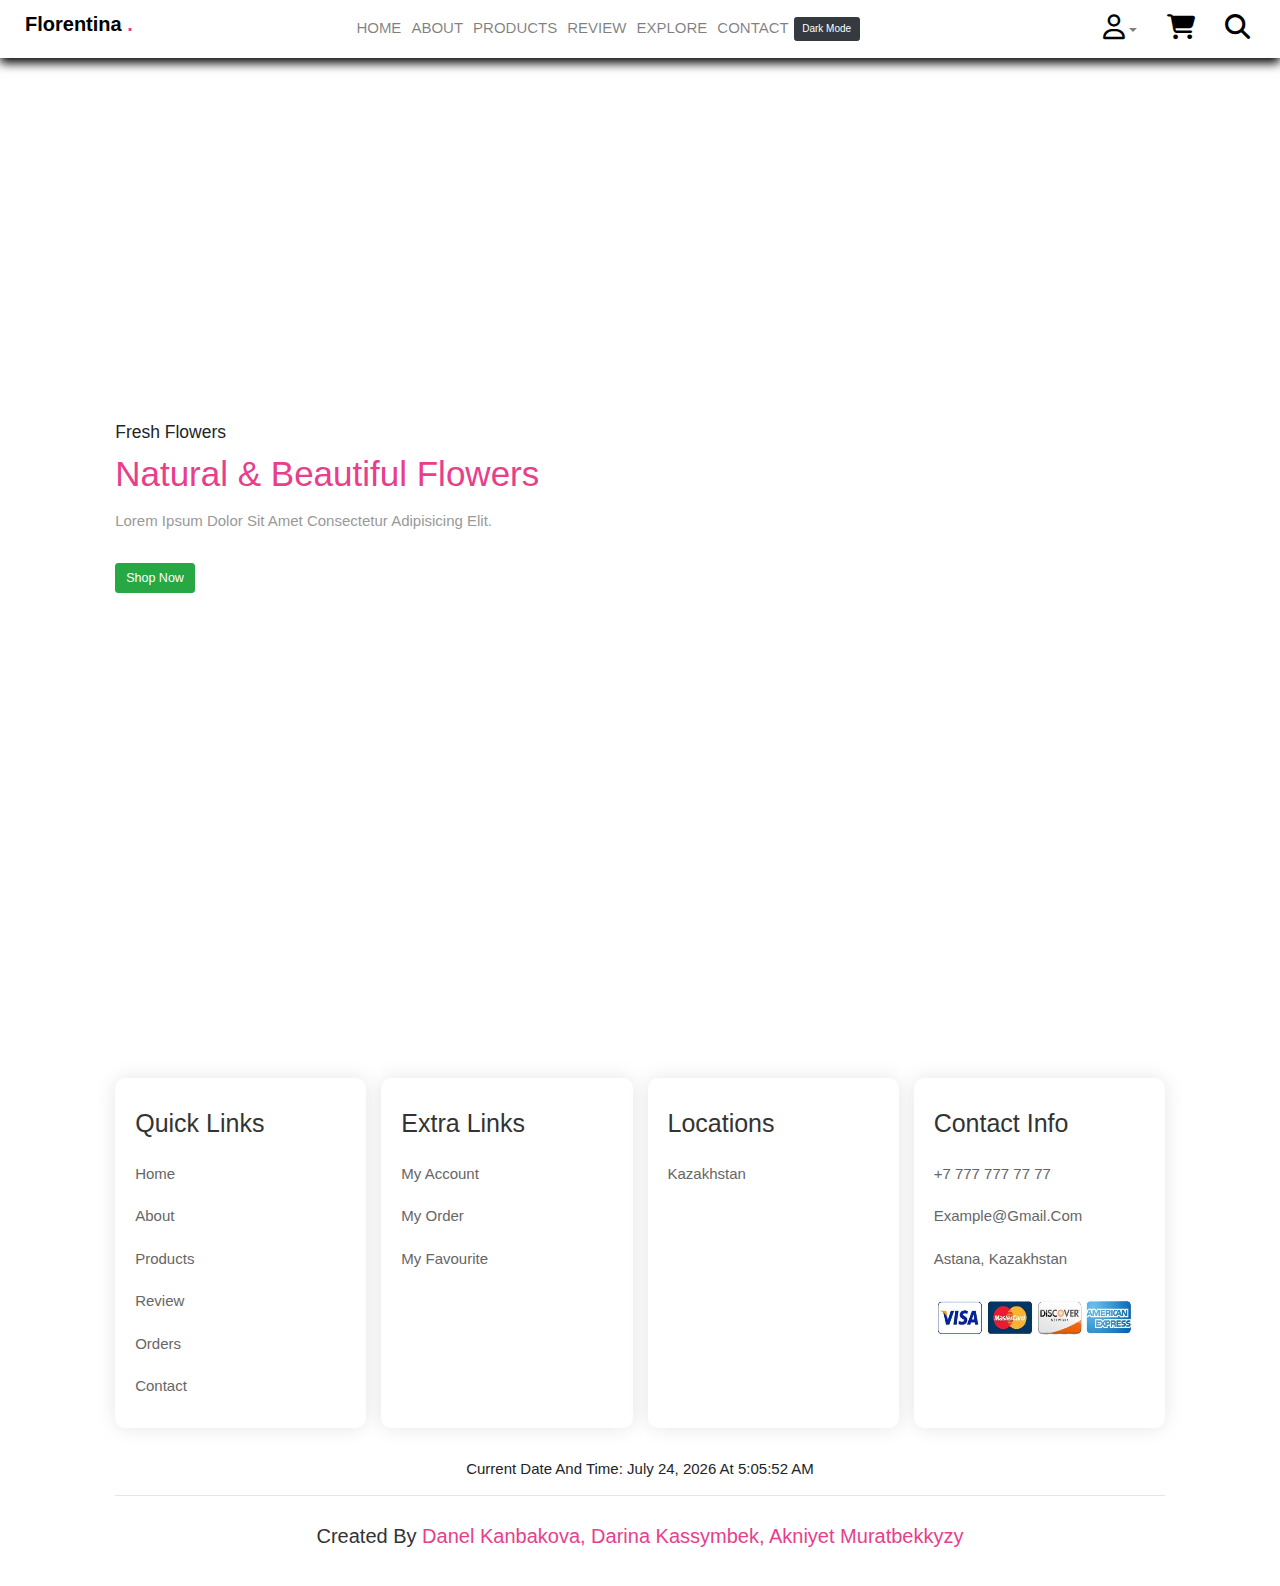
<file: Florentina(current)/index.html>
<!DOCTYPE html>
<html lang="en">
<head>
    <meta charset="UTF-8">
    <meta name="viewport" content="width=device-width, initial-scale=1.0">
    <title>Flower shop</title>
    <link rel="stylesheet" href="https://cdnjs.cloudflare.com/ajax/libs/font-awesome/6.6.0/css/all.min.css">
    <link rel="stylesheet" href="style.css">
    <link href="https://cdn.jsdelivr.net/npm/bootstrap@5.3.0/dist/css/bootstrap.min.css" rel="stylesheet">
    <link rel="stylesheet" href="https://cdn.jsdelivr.net/npm/bootstrap@5.3.3/dist/css/bootstrap.min.css">
    <link rel="stylesheet" href="https://cdn.jsdelivr.net/npm/bootstrap@4.0.0/dist/css/bootstrap.min.css" integrity="sha384-Gn5384xqQ1aoWXA+058RXPxPg6fy4IWvTNh0E263XmFcJlSAwiGgFAW/dAiS6JXm" crossorigin="anonymous">
</head>
<body>
    <!-- header section starts -->
    <nav class="navbar navbar-expand-lg navbar-light">
    <div class="container-fluid">
        <p class="navbrand" href="#">Florentina <span>.</span> </p>
        <button class="navbar-toggler" type="button" data-bs-toggle="collapse" data-bs-target="#navbarSupportedContent" aria-controls="navbarSupportedContent" aria-expanded="false" aria-label="Toggle navigation">
          <span class="navbar-toggler-icon"></span>
        </button>
        <div class="collapse navbar-collapse" id="navbarSupportedContent">
          <ul class="navbar-nav ms-auto mb-2 mb-lg-0 top-menu">
            <li class="nav-item">
              <a class="nav-link" href="index.html">Home</a>
            </li>
            <li class="nav-item">
              <a class="nav-link" href="about.html">About</a>
            </li>
            <li class="nav-item">
              <a class="nav-link" href="products.html">Products</a>
            </li>
                      <li class="nav-item">
              <a class="nav-link" href="review.html">Review</a>
            </li>
                      <li class="nav-item">
              <a class="nav-link" href="explore.html">Explore</a>
            </li>
                      <li class="nav-item">
              <a class="nav-link" href="contact.html">Contact</a>
            </li>
            <li class="nav-item">
              <button id="themeToggle" class="btn btn-dark">Dark Mode</button>
        </li>
          </ul>
  
          <ul class="navbar-nav ms-auto mb-2 mb-lg-0">
            <li class="nav-item dropdown">
              <a class="nav-link dropdown-toggle" data-bs-toggle="dropdown" href="#"><i class="far fa-user"></i></a>
              <ul class="dropdown-menu" aria-labelledby="navbarDropdown">
                <li><a class="dropdown-item" href="#">sign up</a></li>
                <li><a class="dropdown-item" href="#">login</a></li>
              </ul>
            </li>
            <li class="nav-item">
              <a class="nav-link" href="#"><i class="fas fa-shopping-cart"></i></a>
            </li>
            <li class="nav-item">
              <a class="nav-link" href="#"><i class="fas fa-search"></i></a>
            </li>
          </ul>
        </div>
      </div>
      <!-- button changing theme -->
     <script>
        const themeToggleButton = document.getElementById('themeToggle');
        const body = document.body;
        const navbar = document.getElementById('navbar');
    
        themeToggleButton.addEventListener('click', () => {
          if (body.classList.contains('light-theme')) {
            body.classList.remove('light-theme');
            body.classList.add('dark-theme');
            navbar.classList.remove('navbar-light');
            navbar.classList.add('navbar-dark');
            themeToggleButton.innerHTML = 'Light Mode';
          } else {
            body.classList.remove('dark-theme');
            body.classList.add('light-theme');
            navbar.classList.remove('navbar-dark');
            navbar.classList.add('navbar-light');
            themeToggleButton.innerHTML = 'Dark Mode';
          }
        });
    
    
      document.getElementById('themeToggle').addEventListener('click', function () {
      document.body.classList.toggle('dark-theme');
      
      if (document.body.classList.contains('dark-theme')) {
          this.textContent = 'Light Mode';
          this.classList.remove('btn-dark');
          this.classList.add('btn-light-mode');
      } else {
          this.textContent = 'Dark Mode';
          this.classList.remove('btn-light-mode');
          this.classList.add('btn-dark');
      }
    });
    
    </script>
 <!-- button changing theme -->
 
    </nav>
    <script src="https://cdn.jsdelivr.net/npm/bootstrap@5.0.0-beta3/dist/js/bootstrap.bundle.min.js" integrity="sha384-JEW9xMcG8R+pH31jmWH6WWP0WintQrMb4s7ZOdauHnUtxwoG2vI5DkLtS3qm9Ekf" crossorigin="anonymous"></script>


  
<!-- header section ends -->

    <!-- home section starts -->
    <section class="home" id="home">
        <div class="content">
            <h3>Fresh Flowers</h3>
            <span>Natural & Beautiful Flowers</span>
            <p>Lorem ipsum dolor sit amet consectetur adipisicing elit.</p>
            <!-- Bootstrap 'Shop Now' Button -->
            <a href="products.html" class="btn btn-success btn-lg">Shop Now</a>
        </div>
    </section>
    <!-- home section ends -->

    <!-- icons section starts -->
    <section class="icons-container">
        <!-- Content for icons (free delivery, offers, etc.) -->
    </section>
    <!-- icons section ends -->

    <!-- footer section starts -->
    <!-- footer section starts -->
    <section class="footer">
        <div class="box-container">

            <div class="box">
                <h3>quick links</h3>
                <a href="#">home</a>
                <a href="#">about</a>
                <a href="#">products</a>
                <a href="#">review</a>
                <a href="#">orders</a>
                <a href="#">contact</a>
            </div>

            <div class="box">
                <h3>extra links</h3>
                <a href="#">my account</a>
                <a href="#">my order</a>
                <a href="#">my favourite</a>
            </div>

            <div class="box">
                <h3>locations</h3>
                <a href="#">Kazakhstan</a>
            </div>

            <div class="box">
                <h3>contact info</h3>
                <a href="#">+7 777 777 77 77</a>
                <a href="#">example@gmail.com</a>
                <a href="#">astana, kazakhstan</a>
                <img src="images/payment.jpg" alt="">
            </div>

        </div>

        <div class="footer-content">
            <p>Current Date and Time: <span id="date-time"></span></p>
        </div>

        <script>
           function updateDateTime() {
    const now = new Date();
    const options = { 
        month: 'long', 
        day: 'numeric', 
        year: 'numeric', 
        hour: 'numeric', 
        minute: 'numeric', 
        second: 'numeric',  
        hour12: true       
    };
    const formattedDateTime = now.toLocaleString('en-US', options);
    document.getElementById('date-time').textContent = formattedDateTime;
}

updateDateTime();
setInterval(updateDateTime, 1000);  // 1000 мс = 1 секунда


        </script>

        <div class="credit">created by <span> Danel Kanbakova, Darina Kassymbek, Akniyet Muratbekkyzy</span></div>

    </section>
    <!-- footer section ends -->
</body>
</html>
</file>
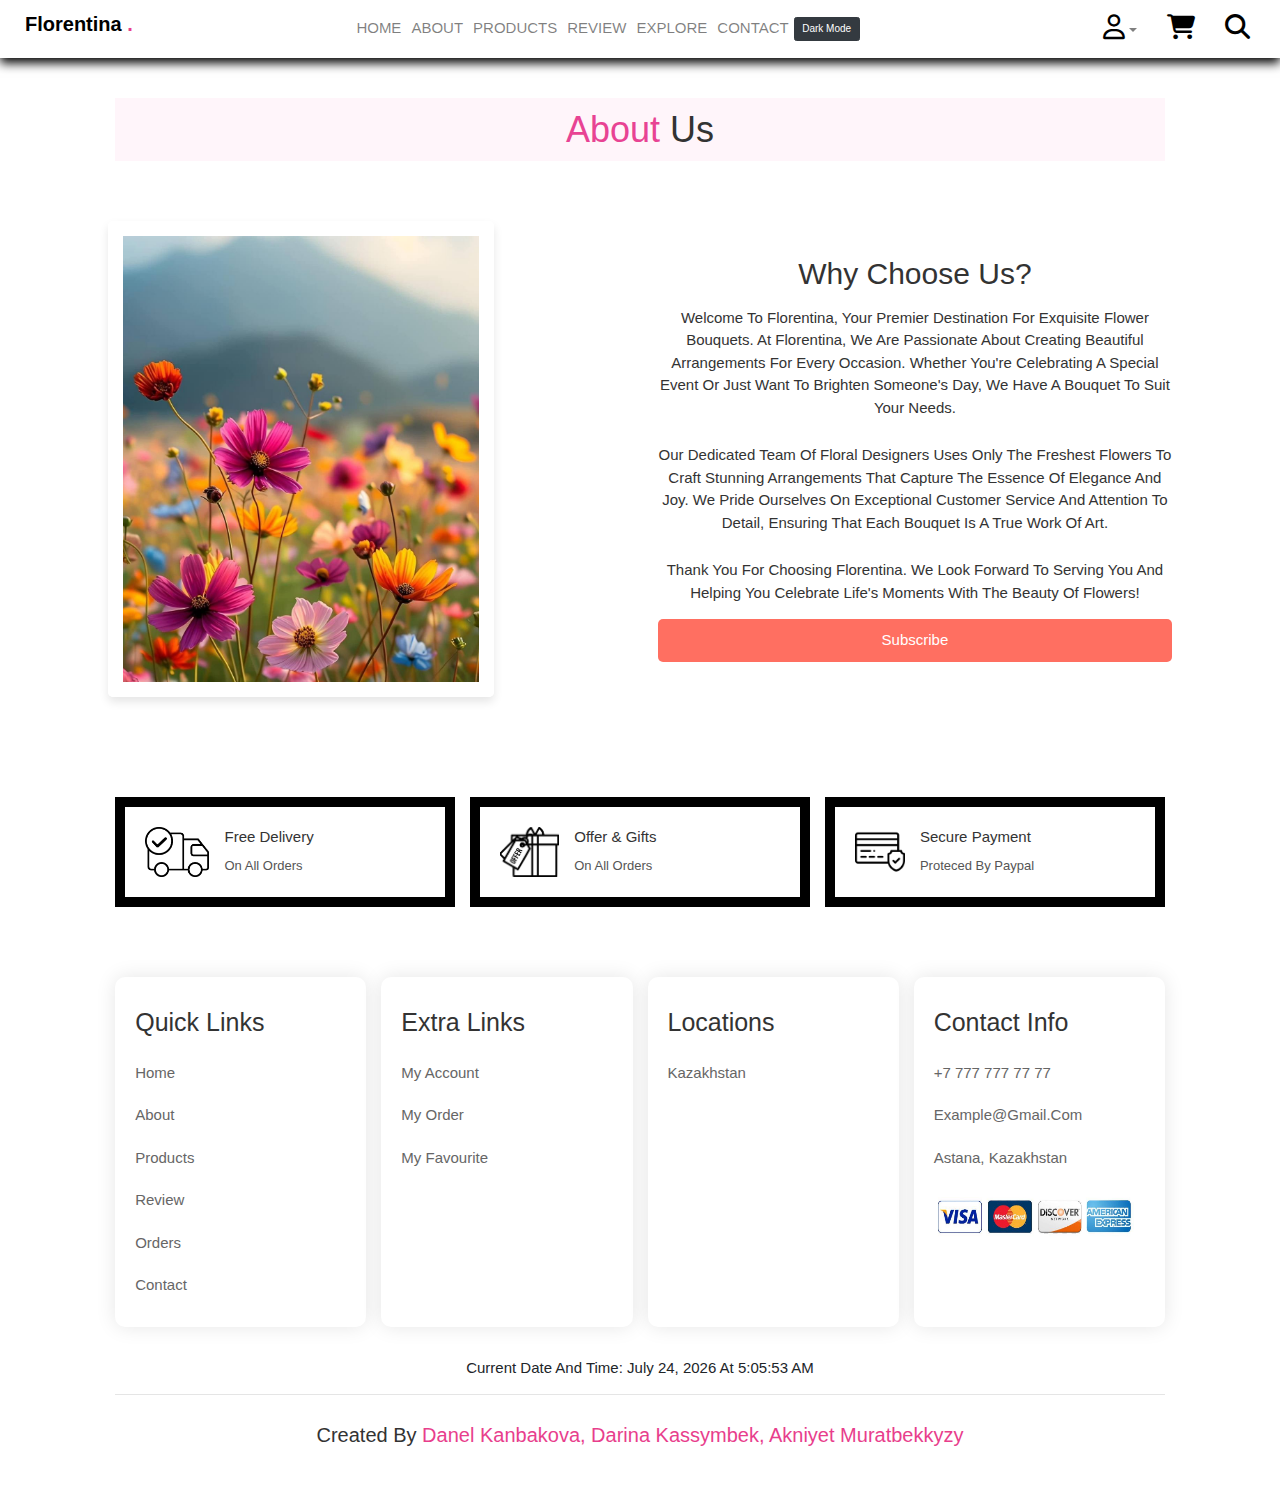
<file: Florentina(current)/about.html>
<!DOCTYPE html>
<html lang="en">
<head>
    <meta charset="UTF-8">
    <meta name="viewport" content="width=device-width, initial-scale=1.0">
    <title>About Us - Flower shop</title>
    <link rel="stylesheet" href="https://cdnjs.cloudflare.com/ajax/libs/font-awesome/6.6.0/css/all.min.css">
    <link rel="stylesheet" href="style.css">
    <link href="https://cdn.jsdelivr.net/npm/bootstrap@5.3.0/dist/css/bootstrap.min.css" rel="stylesheet">
    <link rel="stylesheet" href="https://cdn.jsdelivr.net/npm/bootstrap@5.3.3/dist/css/bootstrap.min.css">
    <link rel="stylesheet" href="https://cdn.jsdelivr.net/npm/bootstrap@4.0.0/dist/css/bootstrap.min.css" integrity="sha384-Gn5384xqQ1aoWXA+058RXPxPg6fy4IWvTNh0E263XmFcJlSAwiGgFAW/dAiS6JXm" crossorigin="anonymous">
</head>
<body>

    <!-- header section starts -->
    <nav class="navbar navbar-expand-lg navbar-light">
      <div class="container-fluid">
          <p class="navbrand" href="#">Florentina <span>.</span> </p>
          <button class="navbar-toggler" type="button" data-bs-toggle="collapse" data-bs-target="#navbarSupportedContent" aria-controls="navbarSupportedContent" aria-expanded="false" aria-label="Toggle navigation">
            <span class="navbar-toggler-icon"></span>
          </button>
          <div class="collapse navbar-collapse" id="navbarSupportedContent">
            <ul class="navbar-nav ms-auto mb-2 mb-lg-0 top-menu">
              <li class="nav-item">
                <a class="nav-link" href="index.html">Home</a>
              </li>
              <li class="nav-item">
                <a class="nav-link" href="about.html">About</a>
              </li>
              <li class="nav-item">
                <a class="nav-link" href="products.html">Products</a>
              </li>
                        <li class="nav-item">
                <a class="nav-link" href="review.html">Review</a>
              </li>
                        <li class="nav-item">
                <a class="nav-link" href="explore.html">Explore</a>
              </li>
                        <li class="nav-item">
                <a class="nav-link" href="contact.html">Contact</a>
              </li>
              <li class="nav-item">
                <button id="themeToggle" class="btn btn-dark">Dark Mode</button>
          </li>
            </ul>
    
            <ul class="navbar-nav ms-auto mb-2 mb-lg-0">
              <li class="nav-item dropdown">
                <a class="nav-link dropdown-toggle" data-bs-toggle="dropdown" href="#"><i class="far fa-user"></i></a>
                <ul class="dropdown-menu" aria-labelledby="navbarDropdown">
                  <li><a class="dropdown-item" href="#">sign up</a></li>
                  <li><a class="dropdown-item" href="#">login</a></li>
                </ul>
              </li>
              <li class="nav-item">
                <a class="nav-link" href="#"><i class="fas fa-shopping-cart"></i></a>
              </li>
              <li class="nav-item">
                <a class="nav-link" href="#"><i class="fas fa-search"></i></a>
              </li>
            </ul>
          </div>
        </div>
        <!-- button changing theme -->
       <script>
          const themeToggleButton = document.getElementById('themeToggle');
          const body = document.body;
          const navbar = document.getElementById('navbar');
      
          themeToggleButton.addEventListener('click', () => {
            if (body.classList.contains('light-theme')) {
              body.classList.remove('light-theme');
              body.classList.add('dark-theme');
              navbar.classList.remove('navbar-light');
              navbar.classList.add('navbar-dark');
              themeToggleButton.innerHTML = 'Light Mode';
            } else {
              body.classList.remove('dark-theme');
              body.classList.add('light-theme');
              navbar.classList.remove('navbar-dark');
              navbar.classList.add('navbar-light');
              themeToggleButton.innerHTML = 'Dark Mode';
            }
          });
      
      
        document.getElementById('themeToggle').addEventListener('click', function () {
        document.body.classList.toggle('dark-theme');
        
        if (document.body.classList.contains('dark-theme')) {
            this.textContent = 'Light Mode';
            this.classList.remove('btn-dark');
            this.classList.add('btn-light-mode');
        } else {
            this.textContent = 'Dark Mode';
            this.classList.remove('btn-light-mode');
            this.classList.add('btn-dark');
        }
      });
      
      </script>
   <!-- button changing theme -->
   
      </nav>
      <script src="https://cdn.jsdelivr.net/npm/bootstrap@5.0.0-beta3/dist/js/bootstrap.bundle.min.js" integrity="sha384-JEW9xMcG8R+pH31jmWH6WWP0WintQrMb4s7ZOdauHnUtxwoG2vI5DkLtS3qm9Ekf" crossorigin="anonymous"></script>
      <!-- header section ends -->

    <!-- about section starts -->
    <section class="about" id="about">
        <h1 class="heading"><span>About</span> Us</h1>
        <div class="row">
          <div class="image-container">
            <img src="images/about1.jpg">

          </div>
          <div class="aboutContent"> 
            <h3> why choose us?</h3> 
            <p>Welcome to Florentina, your premier destination for exquisite flower bouquets.  
                At Florentina, we are passionate about creating beautiful arrangements for every occasion.  
                Whether you're celebrating a special event or just want to brighten someone's day,  
                we have a bouquet to suit your needs.</p> 
            <p>Our dedicated team of floral designers uses only the freshest flowers to craft stunning  
                arrangements that capture the essence of elegance and joy. We pride ourselves on exceptional customer  
                service and attention to detail, ensuring that each bouquet is a true work of art.</p> 
            <p>Thank you for choosing Florentina. We look forward to serving you and helping you  
                celebrate life's moments with the beauty of flowers!</p> 
                 <!-- Button to open the subscription popup --> 
            <button id="openPopup" class="custom-btn">Subscribe</button> 
            </div> 
        </div> 
    </section> 
    <script>
    window.addEventListener('load', function() {
      const aboutSection = document.querySelector('.about');
      aboutSection.classList.add('visible'); // Добавляем класс "visible" после загрузки страницы
  });
  </script>
  
    <div id="popupForm" class="popup"> 
      <div class="popup-content"> 
          <span class="close">&times;</span> 
          <h2>Subscribe to Our Newsletter</h2> 
          <form> 
            <label for="name">Name:</label> 
              <input type="name" id="name" name="name" placeholder="Enter your name" required> 
              <label for="email">Email:</label> 
              <input type="email" id="email" name="email" placeholder="Enter your email" required> 
              <button type="submit" class="btn btn-primary">Subscribe</button> 
          </form> 
      </div> 
  </div> 
 
  <script>
     // Get elements 
   const popupForm = document.getElementById("popupForm"); 
   const openPopup = document.getElementById("openPopup"); 
   const closePopup = document.getElementsByClassName("close")[0]; 

   // Show popup when "Subscribe" button is clicked 
   openPopup.addEventListener("click", function() { 
       popupForm.style.display = "flex"; // Use flex to center it 
   }); 

   // Close popup when "x" is clicked 
   closePopup.addEventListener("click", function() { 
       popupForm.style.display = "none"; 
   }); 

   // Close popup if the user clicks outside the form 
   window.addEventListener("click", function(event) { 
       if (event.target === popupForm) { 
           popupForm.style.display = "none"; 
       } 
   }); 
  </script>

        </div>
    </section>
    <!-- about section ends -->

    <!-- icons section starts -->

    <section class="icons-container">
        <div class="icons">
            <img src="images/icon1.png" alt="">
            <div class="info">
                <h3> free delivery</h3>
                <span>on all orders</span>
            </div>
        </div>
            
        <div class="icons">
            <img src="images/icon2.png" alt="">
            <div class="info">
                <h3> offer & gifts</h3>
                <span>on all orders</span>
            </div>
        </div>

        <div class="icons">
            <img src="images/icon3.png" alt="">
            <div class="info">
                <h3> secure payment</h3>
                <span>proteced by paypal</span>
            </div>
        </div>

         
        
    </section>

    <!-- icons section ends -->

    <!-- footer section starts -->
    <section class="footer">
        <div class="box-container">

            <div class="box">
                <h3>quick links</h3>
                <a href="#">home</a>
                <a href="#">about</a>
                <a href="#">products</a>
                <a href="#">review</a>
                <a href="#">orders</a>
                <a href="#">contact</a>
            </div>

            <div class="box">
                <h3>extra links</h3>
                <a href="#">my account</a>
                <a href="#">my order</a>
                <a href="#">my favourite</a>
            </div>

            <div class="box">
                <h3>locations</h3>
                <a href="#">Kazakhstan</a>
            </div>

            <div class="box">
                <h3>contact info</h3>
                <a href="#">+7 777 777 77 77</a>
                <a href="#">example@gmail.com</a>
                <a href="#">astana, kazakhstan</a>
                <img src="images/payment.jpg" alt="">
            </div>

        </div>

        <div class="footer-content">
          <p>Current Date and Time: <span id="date-time"></span></p>
      </div>
      <script>
        function updateDateTime() {
    const now = new Date();
    const options = { 
        month: 'long', 
        day: 'numeric', 
        year: 'numeric', 
        hour: 'numeric', 
        minute: 'numeric', 
        second: 'numeric',  
        hour12: true       
    };
    const formattedDateTime = now.toLocaleString('en-US', options);
    document.getElementById('date-time').textContent = formattedDateTime;
  }
  
  updateDateTime();
  setInterval(updateDateTime, 1000);
  </script>

        <div class="credit">created by <span> Danel Kanbakova, Darina Kassymbek, Akniyet Muratbekkyzy</span></div>

    </section>
    <!-- footer section ends -->
</body>
</html>
</file>
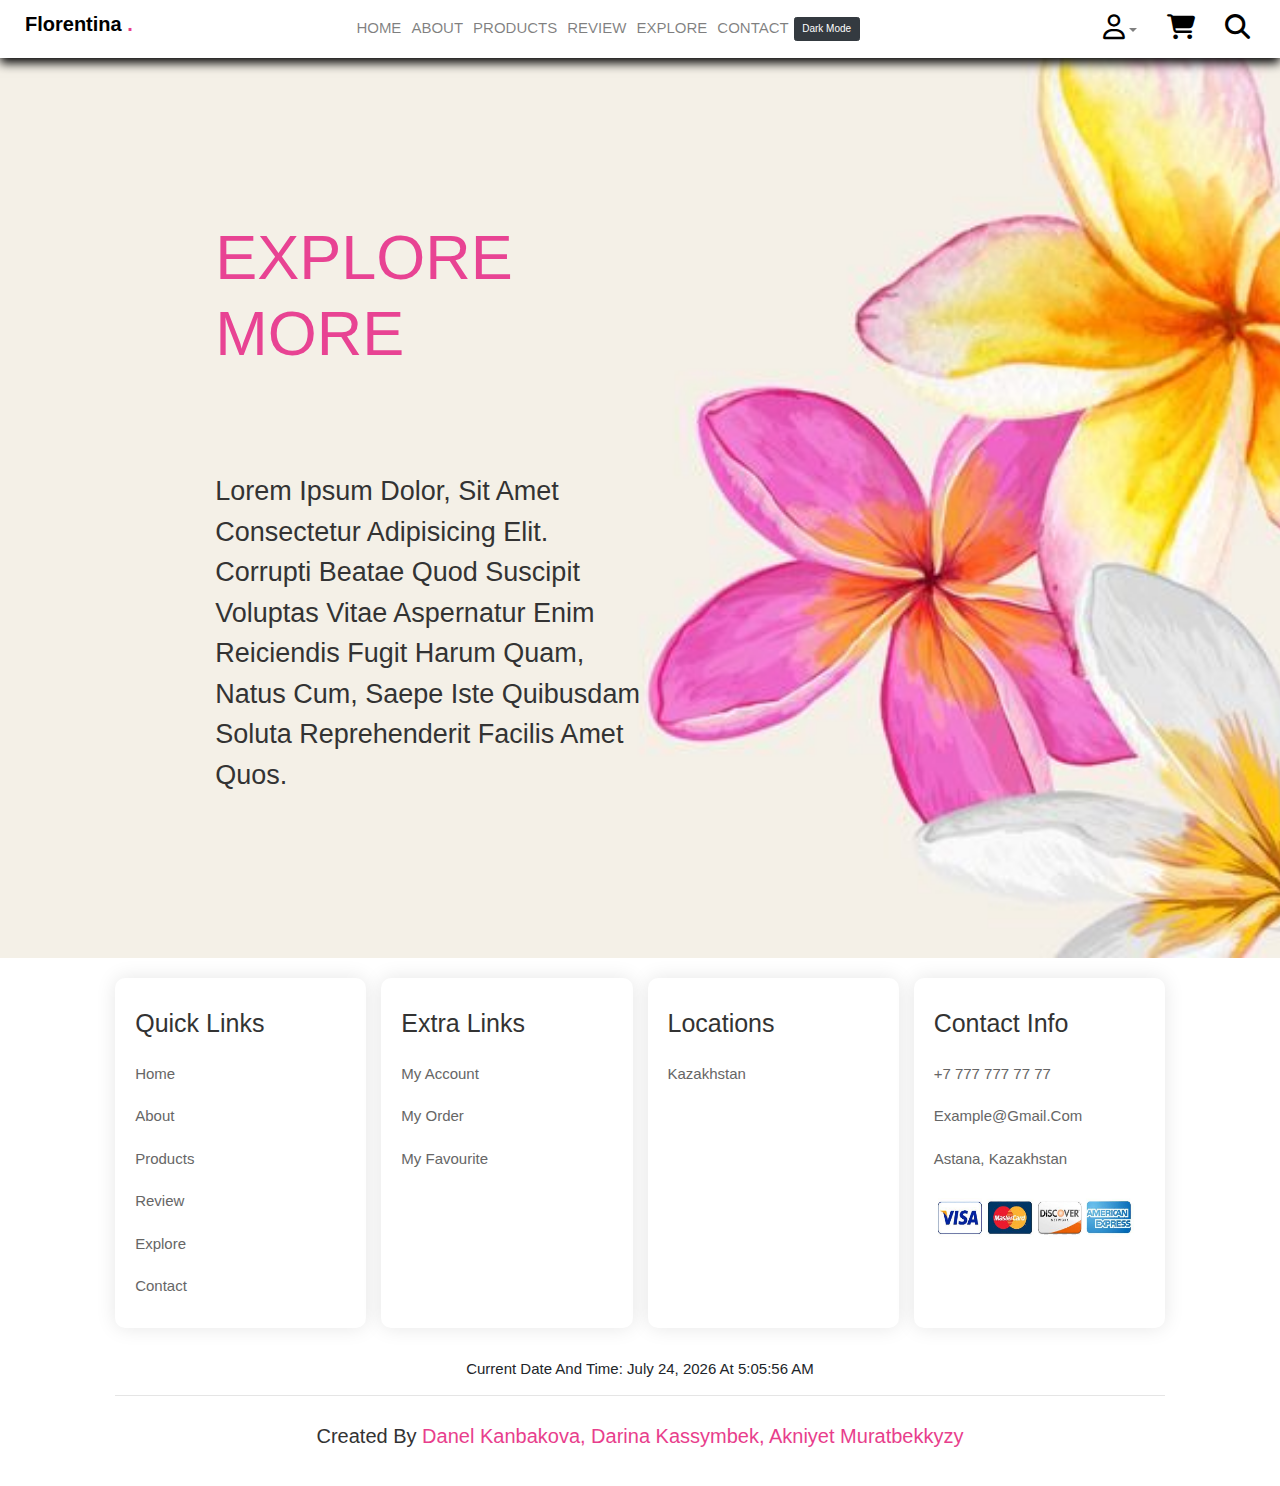
<file: Florentina(current)/explore.html>
<!DOCTYPE html>
<html lang="en">
<head>
    <meta charset="UTF-8">
    <meta name="viewport" content="width=device-width, initial-scale=1.0">
    <title>Explore - Flower shop</title>
    <link rel="stylesheet" href="https://cdnjs.cloudflare.com/ajax/libs/font-awesome/6.6.0/css/all.min.css">
    <link rel="stylesheet" href="style.css">
    <link href="https://cdn.jsdelivr.net/npm/bootstrap@5.3.0/dist/css/bootstrap.min.css" rel="stylesheet">
    <link rel="stylesheet" href="https://cdn.jsdelivr.net/npm/bootstrap@5.3.3/dist/css/bootstrap.min.css">
    <link rel="stylesheet" href="https://cdn.jsdelivr.net/npm/bootstrap@4.0.0/dist/css/bootstrap.min.css" integrity="sha384-Gn5384xqQ1aoWXA+058RXPxPg6fy4IWvTNh0E263XmFcJlSAwiGgFAW/dAiS6JXm" crossorigin="anonymous">
</head>
<body>
    <!-- header section starts -->
    <nav class="navbar navbar-expand-lg navbar-light">
      <div class="container-fluid">
          <p class="navbrand" href="#">Florentina <span>.</span> </p>
          <button class="navbar-toggler" type="button" data-bs-toggle="collapse" data-bs-target="#navbarSupportedContent" aria-controls="navbarSupportedContent" aria-expanded="false" aria-label="Toggle navigation">
            <span class="navbar-toggler-icon"></span>
          </button>
          <div class="collapse navbar-collapse" id="navbarSupportedContent">
            <ul class="navbar-nav ms-auto mb-2 mb-lg-0 top-menu">
              <li class="nav-item">
                <a class="nav-link" href="index.html">Home</a>
              </li>
              <li class="nav-item">
                <a class="nav-link" href="about.html">About</a>
              </li>
              <li class="nav-item">
                <a class="nav-link" href="products.html">Products</a>
              </li>
                        <li class="nav-item">
                <a class="nav-link" href="review.html">Review</a>
              </li>
                        <li class="nav-item">
                <a class="nav-link" href="explore.html">Explore</a>
              </li>
                        <li class="nav-item">
                <a class="nav-link" href="contact.html">Contact</a>
              </li>
              <li class="nav-item">
                <button id="themeToggle" class="btn btn-dark">Dark Mode</button>
          </li>
            </ul>
    
            <ul class="navbar-nav ms-auto mb-2 mb-lg-0">
              <li class="nav-item dropdown">
                <a class="nav-link dropdown-toggle" data-bs-toggle="dropdown" href="#"><i class="far fa-user"></i></a>
                <ul class="dropdown-menu" aria-labelledby="navbarDropdown">
                  <li><a class="dropdown-item" href="#">sign up</a></li>
                  <li><a class="dropdown-item" href="#">login</a></li>
                </ul>
              </li>
              <li class="nav-item">
                <a class="nav-link" href="#"><i class="fas fa-shopping-cart"></i></a>
              </li>
              <li class="nav-item">
                <a class="nav-link" href="#"><i class="fas fa-search"></i></a>
              </li>
            </ul>
          </div>
        </div>
        <!-- button changing theme -->
       <script>
          const themeToggleButton = document.getElementById('themeToggle');
          const body = document.body;
          const navbar = document.getElementById('navbar');
      
          themeToggleButton.addEventListener('click', () => {
            if (body.classList.contains('light-theme')) {
              body.classList.remove('light-theme');
              body.classList.add('dark-theme');
              navbar.classList.remove('navbar-light');
              navbar.classList.add('navbar-dark');
              themeToggleButton.innerHTML = 'Light Mode';
            } else {
              body.classList.remove('dark-theme');
              body.classList.add('light-theme');
              navbar.classList.remove('navbar-dark');
              navbar.classList.add('navbar-light');
              themeToggleButton.innerHTML = 'Dark Mode';
            }
          });
      
      
        document.getElementById('themeToggle').addEventListener('click', function () {
        document.body.classList.toggle('dark-theme');
        
        if (document.body.classList.contains('dark-theme')) {
            this.textContent = 'Light Mode';
            this.classList.remove('btn-dark');
            this.classList.add('btn-light-mode');
        } else {
            this.textContent = 'Dark Mode';
            this.classList.remove('btn-light-mode');
            this.classList.add('btn-dark');
        }
      });
      
      </script>
   <!-- button changing theme -->
   
      </nav>
      <script src="https://cdn.jsdelivr.net/npm/bootstrap@5.0.0-beta3/dist/js/bootstrap.bundle.min.js" integrity="sha384-JEW9xMcG8R+pH31jmWH6WWP0WintQrMb4s7ZOdauHnUtxwoG2vI5DkLtS3qm9Ekf" crossorigin="anonymous"></script>
      <!-- header section ends -->

    <!-- explore section starts -->
    <section class="explore" id="explore">
      <div class="explore-content">
          <h1>EXPLORE MORE</h1>
          <p>Lorem ipsum dolor, sit amet consectetur adipisicing elit. Corrupti beatae quod suscipit voluptas vitae aspernatur enim reiciendis fugit harum quam, natus cum, saepe iste quibusdam soluta reprehenderit facilis amet quos.</p>
      </div>
  </section>
    <!-- explore section ends -->

   <!-- <section class="explore" id="explore">
  
      <div class="image-ex">
        <img src="images/temp.jpg" alt=" ">
    </div>
      <div class="text">
          <h3> 1. Keep flowers in a cool spot.</h3>
          <p>Most flowers prefer temperatures between 65 to 72 degrees Fahrenheit (18 to 22 degrees Celsius) 
            and are best displayed away from direct sunlight or cooling vents. But how about, 
            where the sun shines every day, with an average temperature of 27 degrees Celsius? This sounds like perfect weather to humans, 
            but is it also for flowers?</p>
          <p>We love it when the sun is out, but your flowers prefer to shine in the shade. 
            Flowers like to be kept cool at a certain temperatures to breathe and intake food properly. 
            Find the coolest room in the house or office to place the flowers. 
            Rooms that have airconditioning would be preferable however, do not place them directly where the air blows. 
            Avoid putting your flowers in a room with a lot of wind. A cool and calm place should do the trick.</p>
      </div>  
  

  
    <div class="image-ex">
      <img src="images/tips2.jpg" alt=" ">
  </div>
    <div class="text">
        <h3> 2. Flowers are thirsty! Replenish the water frequently.</h3>
        <p>Flowers drink a lot of water! it is not uncommon for a large flower arrangement to suck up all the water within the first day.

          A quick tip: Refill the container every 1-2 days with water.
          
          Water tends to evaporate faster when it’s warm so it is important to always keep your flowers hydrated. 
          Keep the vase with water to ensure flowers do not dry out. Check the vase often to ensure it is full  (or the foam material is saturated).</p>
        
        <p>So should we fill the flowers with cold water? For most florists, the use of lukewarm (water at room temperature) water is ideal. 
          Lukewarm water is preferable as it has less oxygen in it and its molecules are more easily absorbed by flower stems than cold water.</p>
    </div>  


  <div class="image-ex">
    <img src="images/tips3.jpg" alt=" ">
</div>
  <div class="text">
      <h3> 3. Do NOT put flowers near fruits or vegetables.</h3>
      <p>A common question we get is “Can I put my flowers in the refrigerator?” or “Does putting flowers in the fridge make them last longer?”
         Well If you have a new empty fridge, big enough to fit a flower arrangement, and also set to the perfect temperate, SURE! 
         However, most of us have a home fridge that is mainly used for storing food. Fruits and vegetables produce a deadly gas called ethylene. 
         This gas will influence the ethylene production in the flowers and by this cause more rapid aging of flowers. </p>
  </div>  
 

  <div class="image-ex">
    <img src="images/tips4.jpg" alt=" ">
</div>
  <div class="text">
      <h3> 4. Re-cut stems for more efficient water absorption.</h3>
      <p>By cutting the stems just before placing them in water, you expose fresh tissue that can suck up the water more efficiently.

        Use sharp scissors when cutting to ensure a clean cut that leaves cells undamaged. Damaged stems can’t drink enough water. 
        If you have flowers in a vase, cut the stems at a sharp angle, (roughly 45 degrees) so when they touch the bottom, 
        they have a more free surface area to suck up water. </p>
  </div>  


  <div class="image-ex">
    <img src="images/tips5.jpg" alt=" ">
</div>
  <div class="text">
      <h3> 5. Wash old vase/container thoroughly before placing new flowers.</h3>
      <p>Bacteria builds up in dirty vases and do not go away just because the vase dries out. As soon as you add water again, 
        the vase will be prone to bacteria. Wash the vase/container very thoroughly in hot soapy water or, in your dishwasher. 
        Before putting fresh flowers in a vase, be sure no debris is floating in the water (such as leaves and stem parts) as this could promote the growth of bacteria which can shorten a flower’s life. </p>
  </div>  

  </section> -->






    <!-- footer section starts -->
    <section class="footer">
      <div class="box-container">

          <div class="box">
              <h3>quick links</h3>
              <a href="index.html">home</a>
              <a href="about.html">about</a>
              <a href="products.html">products</a>
              <a href="review.html">review</a>
              <a href="explore.html">explore</a>
              <a href="contact.html">contact</a>
          </div>

          <div class="box">
              <h3>extra links</h3>
              <a href="#">my account</a>
              <a href="#">my order</a>
              <a href="#">my favourite</a>
          </div>

          <div class="box">
              <h3>locations</h3>
              <a href="#">Kazakhstan</a>
          </div>

          <div class="box">
              <h3>contact info</h3>
              <a href="#">+7 777 777 77 77</a>
              <a href="#">example@gmail.com</a>
              <a href="#">astana, kazakhstan</a>
              <img src="images/payment.jpg" alt="">
          </div>

      </div>
      <div class="footer-content">
        <p>Current Date and Time: <span id="date-time"></span></p>
    </div>

    <script>
       function updateDateTime() {
const now = new Date();
const options = { 
    month: 'long', 
    day: 'numeric', 
    year: 'numeric', 
    hour: 'numeric', 
    minute: 'numeric', 
    second: 'numeric',  
    hour12: true       
};
const formattedDateTime = now.toLocaleString('en-US', options);
document.getElementById('date-time').textContent = formattedDateTime;
}

updateDateTime();
setInterval(updateDateTime, 1000);  // 1000 мс = 1 секунда


    </script>

      <div class="credit">created by <span> Danel Kanbakova, Darina Kassymbek, Akniyet Muratbekkyzy</span></div>

  </section>
  <!-- footer section ends -->
</body>
</html>
</file>
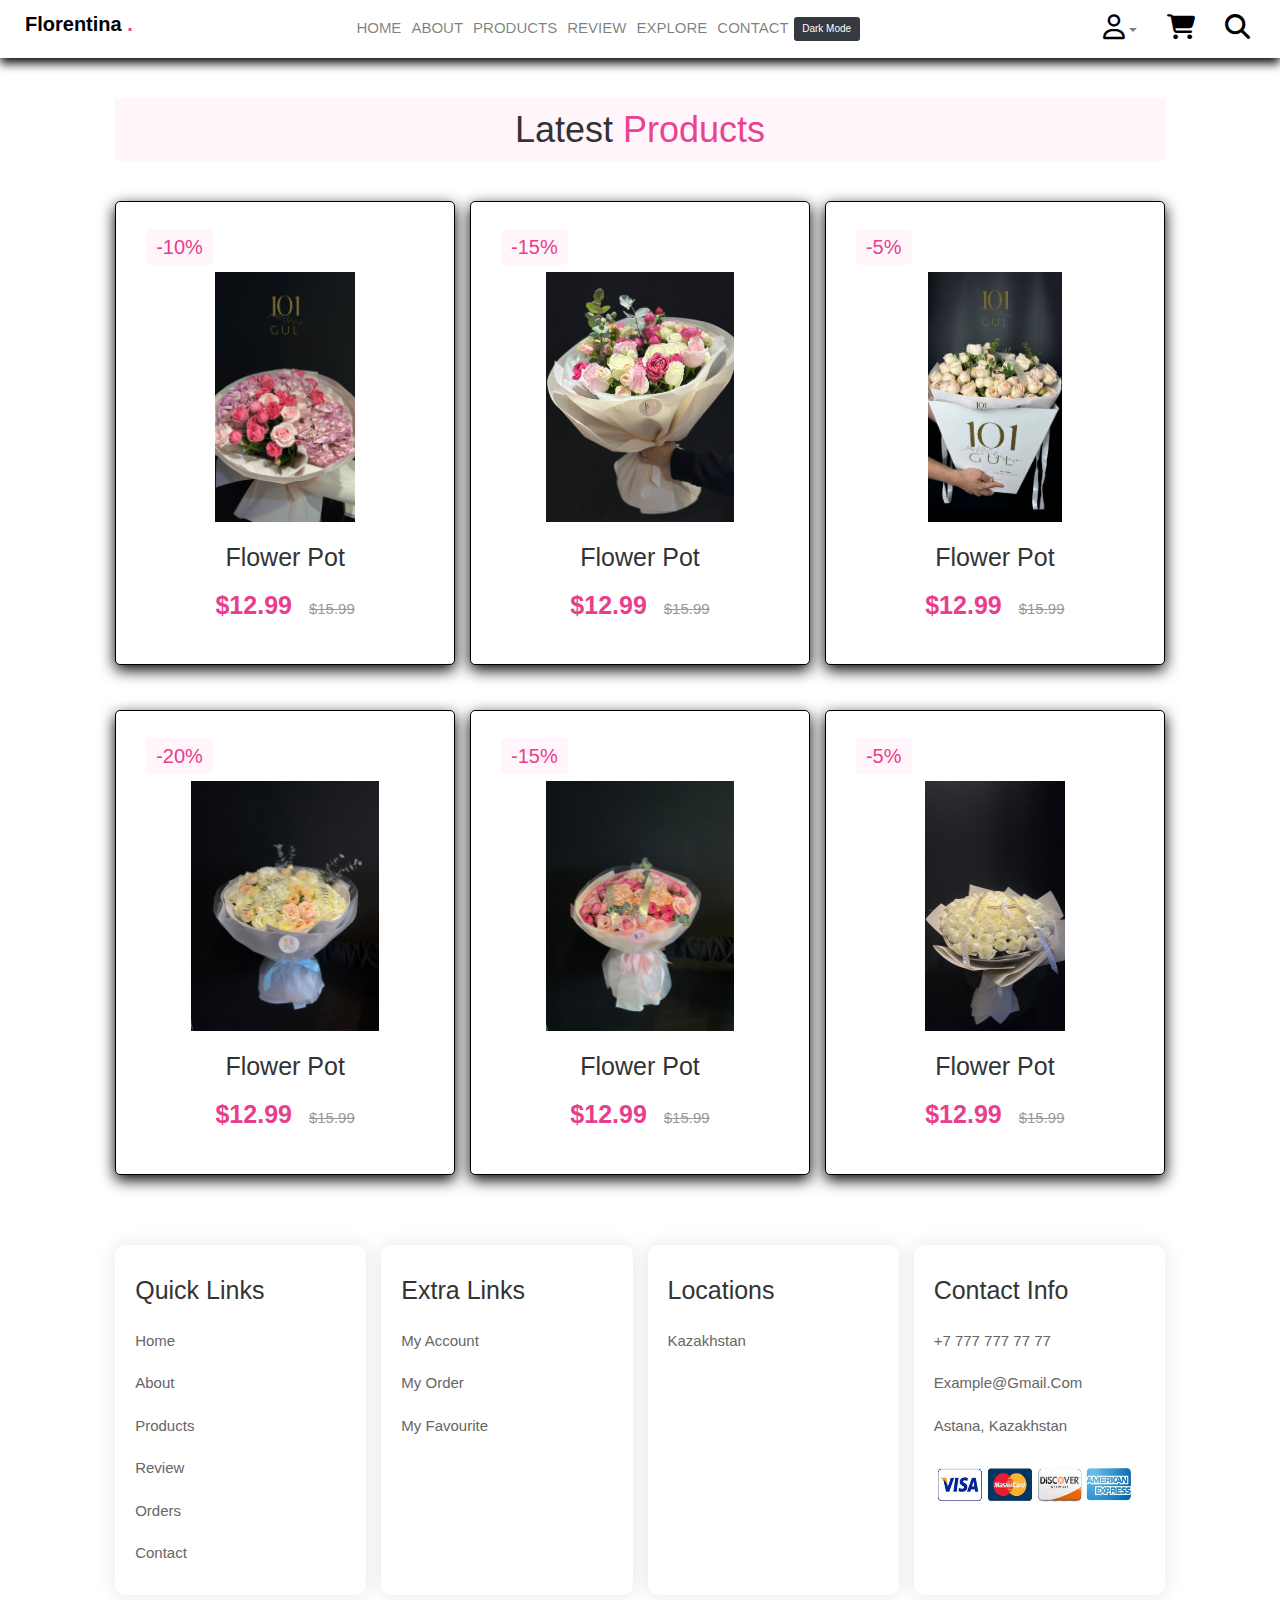
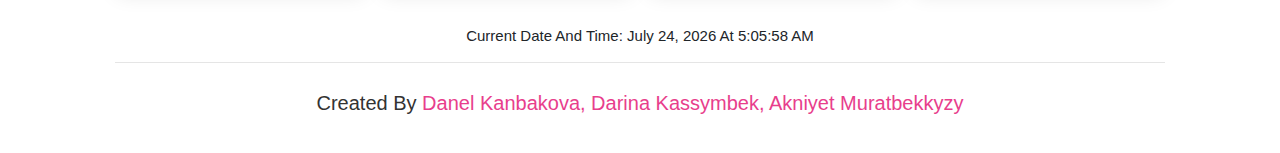
<file: Florentina(current)/products.html>
<!DOCTYPE html>
<html lang="en">
<head>
    <meta charset="UTF-8">
    <meta name="viewport" content="width=device-width, initial-scale=1.0">
    <title>Products - Flower shop</title>
    <link rel="stylesheet" href="https://cdnjs.cloudflare.com/ajax/libs/font-awesome/6.6.0/css/all.min.css">
    <link rel="stylesheet" href="style.css">
    <link href="https://cdn.jsdelivr.net/npm/bootstrap@5.3.0/dist/css/bootstrap.min.css" rel="stylesheet">
    <link rel="stylesheet" href="https://cdn.jsdelivr.net/npm/bootstrap@5.3.3/dist/css/bootstrap.min.css">
    <link rel="stylesheet" href="https://cdn.jsdelivr.net/npm/bootstrap@4.0.0/dist/css/bootstrap.min.css" integrity="sha384-Gn5384xqQ1aoWXA+058RXPxPg6fy4IWvTNh0E263XmFcJlSAwiGgFAW/dAiS6JXm" crossorigin="anonymous">
    <link rel="stylesheet" href="https://cdnjs.cloudflare.com/ajax/libs/font-awesome/6.6.0/css/all.min.css">
</head>
<body>
    <!-- header section starts -->
    <nav class="navbar navbar-expand-lg navbar-light">
      <div class="container-fluid">
          <p class="navbrand" href="#">Florentina <span>.</span> </p>
          <button class="navbar-toggler" type="button" data-bs-toggle="collapse" data-bs-target="#navbarSupportedContent" aria-controls="navbarSupportedContent" aria-expanded="false" aria-label="Toggle navigation">
            <span class="navbar-toggler-icon"></span>
          </button>
          <div class="collapse navbar-collapse" id="navbarSupportedContent">
            <ul class="navbar-nav ms-auto mb-2 mb-lg-0 top-menu">
              <li class="nav-item">
                <a class="nav-link" href="index.html">Home</a>
              </li>
              <li class="nav-item">
                <a class="nav-link" href="about.html">About</a>
              </li>
              <li class="nav-item">
                <a class="nav-link" href="products.html">Products</a>
              </li>
                        <li class="nav-item">
                <a class="nav-link" href="review.html">Review</a>
              </li>
                        <li class="nav-item">
                <a class="nav-link" href="explore.html">Explore</a>
              </li>
                        <li class="nav-item">
                <a class="nav-link" href="contact.html">Contact</a>
              </li>
              <li class="nav-item">
                <button id="themeToggle" class="btn btn-dark">Dark Mode</button>
          </li>
            </ul>
    
            <ul class="navbar-nav ms-auto mb-2 mb-lg-0">
              <li class="nav-item dropdown">
                <a class="nav-link dropdown-toggle" data-bs-toggle="dropdown" href="#"><i class="far fa-user"></i></a>
                <ul class="dropdown-menu" aria-labelledby="navbarDropdown">
                  <li><a class="dropdown-item" href="#">sign up</a></li>
                  <li><a class="dropdown-item" href="#">login</a></li>
                </ul>
              </li>
              <li class="nav-item">
                <a class="nav-link" href="#"><i class="fas fa-shopping-cart"></i></a>
              </li>
              <li class="nav-item">
                <a class="nav-link" href="#"><i class="fas fa-search"></i></a>
              </li>
            </ul>
          </div>
        </div>
        <!-- button changing theme -->
       <script>
          const themeToggleButton = document.getElementById('themeToggle');
          const body = document.body;
          const navbar = document.getElementById('navbar');
      
          themeToggleButton.addEventListener('click', () => {
            if (body.classList.contains('light-theme')) {
              body.classList.remove('light-theme');
              body.classList.add('dark-theme');
              navbar.classList.remove('navbar-light');
              navbar.classList.add('navbar-dark');
              themeToggleButton.innerHTML = 'Light Mode';
            } else {
              body.classList.remove('dark-theme');
              body.classList.add('light-theme');
              navbar.classList.remove('navbar-dark');
              navbar.classList.add('navbar-light');
              themeToggleButton.innerHTML = 'Dark Mode';
            }
          });
      
      
        document.getElementById('themeToggle').addEventListener('click', function () {
        document.body.classList.toggle('dark-theme');
        
        if (document.body.classList.contains('dark-theme')) {
            this.textContent = 'Light Mode';
            this.classList.remove('btn-dark');
            this.classList.add('btn-light-mode');
        } else {
            this.textContent = 'Dark Mode';
            this.classList.remove('btn-light-mode');
            this.classList.add('btn-dark');
        }
      });
      
      </script>
   <!-- button changing theme -->
   
      </nav>
      <script src="https://cdn.jsdelivr.net/npm/bootstrap@5.0.0-beta3/dist/js/bootstrap.bundle.min.js" integrity="sha384-JEW9xMcG8R+pH31jmWH6WWP0WintQrMb4s7ZOdauHnUtxwoG2vI5DkLtS3qm9Ekf" crossorigin="anonymous"></script>
    <!-- header section ends -->
    
    <section class="products" id="products">
        <h1 class="heading">latest <span> products</span></h1>

        <div class="box-container">
            
            <div class="box">
               <span class="discount">-10%</span> 
               <div class="image">
                <img src="images/f1.jpg" alt="">
                <div class="icons">
                    <a href="#" class="fas fa-heart"></a>
                    <a href="#" class="cart-btn">add to cart</a>
                    <a href="#" class="fas fa-share"></a>
                </div>
               </div>
               <div class="content">
                <h3>flower pot</h3>
                <div class="price">$12.99 <span>$15.99</span></div>
               </div>
            </div>
            
            <div class="box">
                <span class="discount">-15%</span> 
                <div class="image">
                 <img src="images/f2.jpg" alt="">
                 <div class="icons">
                     <a href="#" class="fas fa-heart"></a>
                     <a href="#" class="cart-btn">add to cart</a>
                     <a href="#" class="fas fa-share"></a>
                 </div>
                </div>
                <div class="content">
                 <h3>flower pot</h3>
                 <div class="price">$12.99 <span>$15.99</span></div>
                </div>
             </div>
             
             <div class="box">
                <span class="discount">-5%</span> 
                <div class="image">
                 <img src="images/f3.jpg" alt="">
                 <div class="icons">
                     <a href="#" class="fas fa-heart"></a>
                     <a href="#" class="cart-btn">add to cart</a>
                     <a href="#" class="fas fa-share"></a>
                 </div>
                </div>
                <div class="content">
                 <h3>flower pot</h3>
                 <div class="price">$12.99 <span>$15.99</span></div>
                </div>
             </div>

             <div class="box">
                <span class="discount">-20%</span> 
                <div class="image">
                 <img src="images/IMG_2812.jpg" alt="">
                 <div class="icons">
                     <a href="#" class="fas fa-heart"></a>
                     <a href="#" class="cart-btn">add to cart</a>
                     <a href="#" class="fas fa-share"></a>
                 </div>
                </div>
                <div class="content">
                 <h3>flower pot</h3>
                 <div class="price">$12.99 <span>$15.99</span></div>
                </div>
             </div>

             <div class="box">
                <span class="discount">-15%</span> 
                <div class="image">
                 <img src="images/IMG_2824.jpg" alt="">
                 <div class="icons">
                     <a href="#" class="fas fa-heart"></a>
                     <a href="#" class="cart-btn">add to cart</a>
                     <a href="#" class="fas fa-share"></a>
                 </div>
                </div>
                <div class="content">
                 <h3>flower pot</h3>
                 <div class="price">$12.99 <span>$15.99</span></div>
                </div>
             </div>

             <div class="box">
                <span class="discount">-5%</span> 
                <div class="image">
                 <img src="images/f6.jpg" alt="">
                 <div class="icons">
                     <a href="#" class="fas fa-heart"></a>
                     <a href="#" class="cart-btn">add to cart</a>
                     <a href="#" class="fas fa-share"></a>
                 </div>
                </div>
                <div class="content">
                 <h3>flower pot</h3>
                 <div class="price">$12.99 <span>$15.99</span></div>
                </div>
             </div>

        </div>
    </section>

    
<!-- Bootstrap JS Bundle -->
<script src="https://cdnjs.cloudflare.com/ajax/libs/bootstrap/5.3.0/js/bootstrap.bundle.min.js"></script>
</body>
</html>


 <!-- products section ends -->
  

    <!-- footer section starts -->
    <section class="footer">
        <div class="box-container">

            <div class="box">
                <h3>quick links</h3>
                <a href="#">home</a>
                <a href="#">about</a>
                <a href="#">products</a>
                <a href="#">review</a>
                <a href="#">orders</a>
                <a href="#">contact</a>
            </div>

            <div class="box">
                <h3>extra links</h3>
                <a href="#">my account</a>
                <a href="#">my order</a>
                <a href="#">my favourite</a>
            </div>

            <div class="box">
                <h3>locations</h3>
                <a href="#">Kazakhstan</a>
            </div>

            <div class="box">
                <h3>contact info</h3>
                <a href="#">+7 777 777 77 77</a>
                <a href="#">example@gmail.com</a>
                <a href="#">astana, kazakhstan</a>
                <img src="images/payment.jpg" alt="">
            </div>

        </div>
        <div class="footer-content">
          <p>Current Date and Time: <span id="date-time"></span></p>
      </div>

      <script>
         function updateDateTime() {
  const now = new Date();
  const options = { 
      month: 'long', 
      day: 'numeric', 
      year: 'numeric', 
      hour: 'numeric', 
      minute: 'numeric', 
      second: 'numeric',  
      hour12: true       
  };
  const formattedDateTime = now.toLocaleString('en-US', options);
  document.getElementById('date-time').textContent = formattedDateTime;
}

updateDateTime();
setInterval(updateDateTime, 1000);  // 1000 мс = 1 секунда


      </script>

        <div class="credit">created by <span> Danel Kanbakova, Darina Kassymbek, Akniyet Muratbekkyzy</span></div>

    </section>
    <!-- footer section ends -->
</body>
</html>
</file>
<file: Florentina(current)/style.css>
:root{
    --pink: #e84393;
}

*{
    margin: 0; 
    padding:0;
    box-sizing: border-box;
    font-family: Verdana, Geneva, Tahoma, sans-serif;
    outline: none; border: none;
    text-decoration: none;
    text-transform: capitalize;
    transition: .2s linear;
}

html{
    font-size: 62.5%;
    scroll-behavior: smooth;
    scroll-padding-top: 6rem;
    overflow-x: hidden;
}

section{
    padding: 2rem 9%;
}

.heading{
    text-align: center;
    font-size: 4rem;
    color: #333;
    padding: 1rem;
    margin: 2rem 0;
    background: rgba(255, 51, 153, .05);
    z-index: 1000;
}

.heading span{
    color: var(--pink);
}

.btn{
    display: inline-block;
    margin-top: 1rem;
    border-radius: 5rem;
    background: #333;
    color: #fff;
    padding: .9rem 3.5rem;
    cursor: pointer;
    font-size: 1.7rem;
}

.btn:hover{
    background: var(--pink);
}

body {
	font-family: 'Roboto', sans-serif;
	font-size: 14px;
	font-weight: 400;
	color: #000;
	background-color: #fff;
	min-width: 320px;
}

.navbar{
    background-color: #fff;
    display: flex;
    align-items: center;
    justify-content: space-between;
    padding: 20px 50px;
    position: fixed;
    top: 0;
    width: 100%;
    z-index: 1000;
    box-shadow: 0 .5rem 1rem rgba(0, 0, 0, 1);
}

.navbar-light .navbar-nav .nav-link {
  color: #111;
  font-weight: 500;
  text-transform: uppercase;
  font-size: 1.5rem;
  padding: 10px 25px;
  align-items: center;
}

.navbar-nav .dropdown-menu {
  right: 0;
  left: auto;
  font-size: 1.25rem;
}

.top-menu li a::after {
  content: '';
  display: block;
  width: 100%;
  background-color: #111;
  height: 2px;
  transition: all .3s;
  transform: scale(0);
  color:#000;
    
}

.top-menu li a:hover::after {
  transform: scale(1);
}

.nav-item i{
    font-size: 2.5rem;
    color:#000;
    margin-left: 2rem;
}

.nav-item :hover{
    color:var(--pink);
}

.navbrand {
    font-size: 2rem;
    color: #000;
    font-weight: bolder;
    text-decoration: none;

}

.navbrand span{
    color:var(--pink);
    text-decoration: none;

}

.aboutContent{
    font-size: 14px;
    text-align: center;
    flex: 1 1 40rem;;
}

.about .row{
    display: flex;
    align-items: center;
    gap: 2rem;
    flex-wrap: wrap;
    padding: 2rem 0;
    padding-bottom: 3rem;
}

.about .row .image-container{
    flex: 1 1 40rem;
    position: relative;
}

.about .row .image-container img{
    width: 75%;
    border: 1.5rem solid #fff;
    border-radius: .5rem;
    box-shadow: 0 .5rem 1rem rgba(0, 0, 0, .1);
    height: 25%;
    object-fit: cover;
    opacity: 0; /* Изначально скрыто */
    transform: translateX(-30px); /* Сдвиг влево */
    transition: opacity 1s ease /* Плавное появление с задержкой */

}

.about .row .image-container h3{
    position: inherit;
    top: 50%; transform: translateY();
    font-size: 3rem;
    background: #fff;
    width: 80%;
    padding: 1rem 2rem;
    text-align: center;
    
}

.about.row.aboutContent {
    flex: 1 1 40rem;
    opacity: 0; /* Изначально скрыто */
    transform: translateX(30px); /* Сдвиг вправо */
    transition: opacity 0.5s ease;  /* Плавное появление с задержкой */

}

.about .row .aboutContent h3{
    font-size: 3rem;
    color: #333;
}

.about .row .aboutContent p{
    font-size: 1.5rem;
    color: #333;
    padding: .5rem 0;
    padding-top: 1rem;
    line-height: 1.5;
}

.aboutContent h3, 
.aboutContent p, 
.custom-btn {
    opacity: 0;
    transition: opacity 1s ease 0.5s, transform 1s ease 0.5s;
}

/* Анимации при добавлении класса visible */
.about.visible .heading,
.about.visible .image-container img,
.about.visible .aboutContent {
    opacity: 1;
    transform: translateX(0); /* Возвращаем к исходному положению */
}

.about.visible .aboutContent h3,
.about.visible .aboutContent p,
.about.visible .custom-btn {
    opacity: 1; /* Плавное появление текста и кнопки */
}

.home{
    display: flex;
    align-items: center;
    min-height: 100vh;
    background: url(https://www.zastavki.com/pictures/originals/2024/Nature___Flowers_Beautiful_bouquet_of_pink_tulips_on_a_blue_background_with_ribbon_168779_.jpg) no-repeat;
    background-size: cover;
    background-position: center;
}

.home .content{
    max-width: 50rem;
}

.home .content span{
    font-size: 3.5rem;
    color: var(--pink);
    padding: 1rem 0;
    line-height: 1.5;
}

.home .content p{
    font-size: 1.5rem;
    color: #999;
    padding: 1rem 0;
    line-height: 1.5;
}

.icons-container{
    background: #fff;
    display: flex;
    flex-wrap: wrap;
    gap: 1.5rem;
    padding-top: 5rem;
    padding-bottom: 5rem;
}

.icons-container .icons{
    background: #fff;
    border: 1rem solid rgba(0, 0, 0, 1);
    padding: 2rem;
    display: flex;
    align-items: center;
    flex: 1 1 25rem;
}

.icons-container .icons img{
    height: 5rem;
    margin-right: 1.5rem;
}

.icons-container .icons h3{
    color: #333;
    padding-bottom: .5rem;
    font-size: 1.5rem;
}

.icons-container .icons span{
    color: #555;
    font-size: 1.3rem;
}

.products .box-container{
    display:flex;
    flex-wrap: wrap;
    gap: 1.5rem;

}

.products .box-container .box{
    flex: 1 1 30rem;
    box-shadow: 0 .5rem 1.5rem rgba(0,0,0,1);
    border-radius: .5rem;
    border: .1rem solid rgba(0,0,0,1);
    position: relative;
}

.products .box-container .box .discount{
    position: inherit;
    top: 1rem; left: 1rem;
    padding: .7rem 1rem;
    font-size: 2rem;
    color: var(--pink);
    background: rgba(255, 51, 153, .05);
    z-index: 1;
    border-radius: .5rem;
}

.products .box-container .box .image{
    position: relative;
    text-align: center;
    padding-top: 2rem;
    overflow: hidden;
}

.products .box-container .box .image img{
    height: 25rem;
}

.products .box-container .box:hover .image img{
    transform: scale(1.1) ;
}

.products .box-container .box .image .icons{
    position: absolute;
    bottom: -7rem; left: 0;right: 0;
    display: flex;
}

.products .box-container .box:hover .image .icons{
    bottom: 0;
}

.products .box-container .box .image .icons a{
    height: 3rem;
    line-height: 3rem;
    font-size: 2rem;
    width: 50%;
    background: var(--pink);
    color: #fff;
}

.products .box-container .box .image .icons .cart-btn{
    border-left: .1rem solid #fff7;
    border-right: .1rem solid #fff7;
    width: 100%;
}

.products .box-container .box .image .icons a:hover{
    background: #333;
}
.products .box-container .box .content{
    padding: 2rem;
    text-align: center;
}

.products .box-container .box .content h3{
    font-size: 2.5rem;
    color: #333;
}

.products .box-container .box .content .price{
    font-size: 2.5rem;
    color: var(--pink);
    font-weight: bolder;
    padding-top: 1rem;
}

.products .box-container .box .content .price span{
    font-size: 1.5rem;
    color: #999;
    font-weight: lighter;
    text-decoration: line-through;
}

.products .box {
    box-shadow: 0 .5rem 1.5rem rgba(0,0,0,0.1);
    border-radius: .5rem;
    border: .1rem solid rgba(0,0,0,0.1);
    position: relative;
    margin-bottom: 30px;
}

.products .box .discount {
    position: absolute;
    top: 1rem; left: 1rem;
    padding: .7rem 1rem;
    font-size: 1.2rem;
    color: var(--pink);
    background: rgba(255, 51, 153, 0.1);
    z-index: 1;
    border-radius: .5rem;
}

.products .box .image {
    position: relative;
    text-align: center;
    padding-top: 2rem;
    overflow: hidden;
}

.products .box .image img {
    height: 25rem;
    transition: transform 0.3s ease;
}

.products .box:hover .image img {
    transform: scale(1.1);

}

.products .box .image .icons {
    position: absolute;
    bottom: -7rem;
    left: 0;
    right: 0;
    display: flex;
    justify-content: space-around;
}

.products .box:hover .image .icons {
    bottom: 0;
}

.products .box .image .icons a {
    height: 3rem;
    line-height: 3rem;
    font-size: 1.5rem;
    background: var(--pink);
    color: #fff;
    padding: 0 1rem;
    border-radius: 50%;
    margin: 0 5px;
    text-decoration: none;
}

.products .box .content {
    padding: 2rem;
    text-align: center;
}

.products .box .content h3 {
    font-size: 2rem;
    color: #333;
}

.products .box .content .price {
    font-size: 1.8rem;
    color: var(--pink);
    font-weight: bold;
    padding-top: 1rem;
}

.products .box .content .price span {
    font-size: 1.2rem;
    color: #999;
    text-decoration: line-through;
    margin-left: 10px;
}

.review .box-container{
    display: flex;
    flex-wrap: wrap;
    gap:1.5rem
}

.review .box-container .box{
    flex: 1 1 30rem;
    box-shadow: 0 .5rem 1.5rem rgba(0, 0, 0, 1);
    border-radius: .5rem;
    padding: 3rem 2rem;
    position: relative;
}

.review .box-container .box .fa-quote-right{
    position: absolute;
    bottom: 3rem; right: 3rem ;
    font-size: 6rem;
    color: #eee;
}

.review .box-container .box .stars i{
    color: var(--pink);
    font-size: 2rem;
}

.review .box-container .box p{
    color: #999;
    font-size: 1.5rem;
    line-height: 1.5;
    padding-top: 2rem;
}

.review .box-container .box .user{
    display: flex;
    align-items: center;
    padding-top: 2rem;
}

.review .box-container .box .user img{
    height: 6rem;
    width: 6rem;
    border-radius: 50%;
    object-fit: cover;
    margin-right: 1rem;
}

.review .box-container .box .user h3{
    font-size: 2rem;
    color: #333;
}

.review .box-container .box .user span{
    font-size: 1.5rem;
    color: #999;
}

.review {
    padding: 50px 0;
    background-color: #f9f9f9;
}
.heading {
    text-align: center;
    margin-bottom: 40px;
    font-size: 36px;
}

.heading span {
    color: #e84393;
}

.box {
    background-color: #fff;
    padding: 20px;
    border-radius: 10px;
    box-shadow: 0px 0px 20px rgba(0,0,0,0.1);
    margin-bottom: 30px;
    position: relative;
}
.box .stars i {
    color: #e84393;
}
.box p {
    font-size: 16px;
    color: #333;
    margin-bottom: 15px;
}
.user {
    display: flex;
    align-items: center;
}
.user img {
    width: 60px;
    height: 60px;
    border-radius: 50%;
    margin-right: 15px;
}
.user-info h3 {
    font-size: 18px;
    margin: 0;
}
.user-info span {
    font-size: 14px;
    color: #666;
}
.fas.fa-quote-right {
    position: absolute;
    right: 20px;
    bottom: 20px;
    font-size: 24px;
    color: #e84393;
}

.contact-header {
    text-align: center;
    margin-top: 20px;
    color: #ff007b;
    font-size: 2.5rem;
}

.contact-header span {
    color: black;
}

.contact .row{
    display: flex;
    gap: 1.5rem;
    align-items: center;
}
    
.contact .row form{
    flex: 1 1 40rem ;
    padding: 2rem 2.5rem;
    box-shadow: 0 .5rem 1.5rem rgba(0, 0, 0, .1);
    border: .1rem solid rgba(0, 0, 0, .1);
    background: #fff;
    border-radius: .5rem;
}
    
.contact .row .image{
    flex:1 1 40rem;
}
    
.contact .row .image img{
    width: 100%;
}
    
.contact .row form .box{
    padding: 1rem;
    font-size: 1.7rem;
    color: #333;
    text-transform: none;
    border: .1rem solid rgba(0, 0, 0, .1);
    border-radius: .5rem;
    margin: .7rem 0;
    width: 100%;
}
    
.contact .row form .box:focus{
    border-color: var(--pink);
}
    
.contact .row form textarea{
    height: 15rem;
    resize: none;
}


.accordion{
    display: flex;
    align-items: center;
    max-width: 1010px;
    width: 100%;
    margin-left: 50px;
    justify-content:space-between ;
    background: #fff;
    border-radius: 25px ;
    padding: 45px 90px 45px 60px;
}

.accordion .image-box{
    width: 80%;
}

.accordion .image-box img{
    height: 100%;
    width: 100%;
    object-fit: contain;
}

.accordion .accordion-text{
    width:100% ;
    margin-left: 100px;
}

.accordion .accordion-text .title{
    font-size: 35px;
    font-weight: 600;
    color: #7d2ae8;
}

.accordion .accordion-text .faq-text{
    margin-top: 25px;
    height: 263px;
    overflow-y: auto;
}

.accordion .accordion-text li{
    list-style: none;
    cursor: pointer;
}

.faq-text::-webkit-scrollbar{
    display: none;
}

.accordion-text li .question-arrow{
    display: flex;
    align-items: center;
    justify-content: space-between;
}

.accordion-text li .question-arrow .question{
    font-size: 18px;
    text-transform: none;
    font-weight: 500;
    color: #595959;
    transition: all 0.3s ease;
}


.accordion-text li .question-arrow .arrow{
    font-size: 20px;
    color: #595959;
    transition: all 0.3s ease;
}

.accordion-text li.showAnswer .question-arrow .arrow{
    transform: rotate(-180)deg;
}

.accordion-text li:hover .question-arrow .question,
.accordion-text li:hover .question-arrow .arrow{
    color: #7d2ae8;
}

.accordion-text li:showAnswer .question-arrow .question,
.accordion-text li:showAnswer .question-arrow .arrow{
    color: #7d2ae8;
}

.accordion-text li .line{
    display: block;
    height: 2px;
    width: 100%;
    margin: 10px 0;
    background: rgba(0, 0, 0, 0.1);
}

.accordion-text li p{
    width: 92%;
    font-size: 15px;
    font-weight: 500;
    color:#595959;
    display: none;
    text-transform: none;
}

.accordion-text li.showAnswer p{
    display: block;
}



/* Дополнительные стили для полей формы */
.form-control {
  margin-bottom: 15px;
}

button {
    width: 100%;
    padding: 10px;
    background-color: #007bff;
    color: white;
    border: none;
    border-radius: 4px;
    cursor: pointer;
}

button:hover {
    background-color: #0056b3;
}


.footer .box-container{
    display: flex;
    flex-wrap: wrap;
    gap: 1.5rem;
}

.footer .box-container .box{
    flex: 1 1 25rem;
}

.footer .box-container .box h3{
    color: #333;
    font-size: 2.5rem;
    padding: 1rem 0;
}

.footer .box-container .box a{
    display: block;
    color: #666;
    font-size: 1.5rem;
    padding: 1rem 0;
}

.footer .box-container .box a:hover{
    color: var(--pink);
    text-decoration: none;
}

.footer .box-container .box img{
    margin-top: 1rem;
    height: 5rem;
    width: 20rem;
}

.footer .credit{
    text-align: center;
    padding: 1.5rem;
    margin-top: 1.5rem;
    padding-top: 2.5rem;
    font-size: 2rem;
    color: #333;
    border-top: .1rem solid rgba(0, 0, 0, .1);
}

.footer .credit span{
    color: var(--pink);
}

.explore{
    width: 100%;
    height: 100vh;
    background-image: url('./images/backflower.jpg');
    background-position: center;
    background-size: cover;
    background-repeat: no-repeat;
    display: flex;
    align-items: center;
}

.explore-content{
    width: 60%;
    padding: 50px;
    color: whitesmoke;
    display: flex;
    align-items: center;
    flex-direction: column;
}

.explore-content h1{
    font-size: 7vmin;
    margin: 50px;
    color: #e84393;
}
.explore-content p{
    font-size: 3vmin;
    margin: 50px;
    color: #333;
}


.discount { 
    position: absolute; 
    top: 10px; 
    left: 10px; 
    background: red; 
    color: white; 
    padding: 5px; 
    font-size: 14px; 
    border-radius: 5px; 
} 
.icons a { 
    margin: 0 5px; 
    color: #333; 
    transition: color 0.3s; 
} 
.icons a:hover { 
    color: #f00; 
}



/* .explore{
    display: flex;
    min-height: 100vh; */
    /* margin: 50px;
    padding: 20px;
    max-width: 1200px; */
/* } */

/* .explore .image {
    flex: 1;
    display: flex;
}

.explore .image img {
    width: 100px; 
    height: 100px;
    justify-content: center;
    align-items: center;
    
}


.text {
    flex: 1;
    padding-right: 20px; 
    justify-content: center;
    align-items: center;
    font-family: Arial, sans-serif;
}

.text h3{
    font-weight: bolder;
}

.text p{
    font-family: 'Times New Roman', Times, serif;
    text-transform: none;
    font-size: 16px; 
} */

.footer-content {
    max-width: 1200px;
    margin: 0 auto;
    text-align: center;
    text-transform: none;
}

.footer-content p {
    font-size: 15px;
}

.popup { 
    display: none;  
    position: fixed; 
    left: 0; 
    top: 0; 
    width: 100%; 
    height: 100%; 
    background-color: rgba(0, 0, 0, 0.5);  
    z-index: 1; 
    justify-content: center; 
    align-items: center; 
} 
 
.popup-content { 
    background-color: white; 
    padding: 20px; 
    border-radius: 5px; 
    width: 300px; 
    position: relative; 
} 
 
.popup-content h2 { 
    margin-top: 0; 
} 
 
.popup-content .close { 
    position: absolute; 
    top: 10px; 
    right: 10px; 
    font-size: 24px; 
    cursor: pointer; 
} 
 
.popup-content input { 
    width: 100%; 
    padding: 10px; 
    margin: 10px 0; 
    box-sizing: border-box; 
} 
 
.popup-content button { 
    width: 100%; 
    padding: 10px; 
} 
 
.custom-btn { 
    background-color: #ff6f61;  
    color: white;  
    font-size: 15px;  
    padding: 10px 10px;  
    border: none;  
    border-radius: 5px;  
    cursor: pointer;  
    transition: background-color 0.3s ease;  
} 
 
.custom-btn:hover { 
    background-color: #e85b50;  
}

/* button changing theme */
:root {
    --bg-color-dark: #1c1c1c;
    --text-color-dark: #eaeaea;
    --navbar-bg-dark: #333;
    --navbar-text-dark: #eaeaea;
    --btn-bg-dark: #eaeaea;
    --btn-text-dark: #333333;
 }
  
 body.light-theme {
    background-color: var(--bg-color-light);
    color: var(--text-color-light);
 }
  
 body.dark-theme {
    background-color: var(--bg-color-dark);
    color: var(--text-color-dark);
 }
 
 .animatedElement {
    transition: transform 0.5s ease-in-out;
}
.animatedElement:hover {
    transform: scale(1.1);
}

#btn{
    width: 150px;
    height: 40px;
    border-width: 4px;
    border-radius: 35px;
    font-size: 12px;
    font-weight: bolder;
    color: #fff;
    cursor: pointer;
    background-color: #007bff;
}

#btn:active{
    font-size: 15px;
}
</file>
